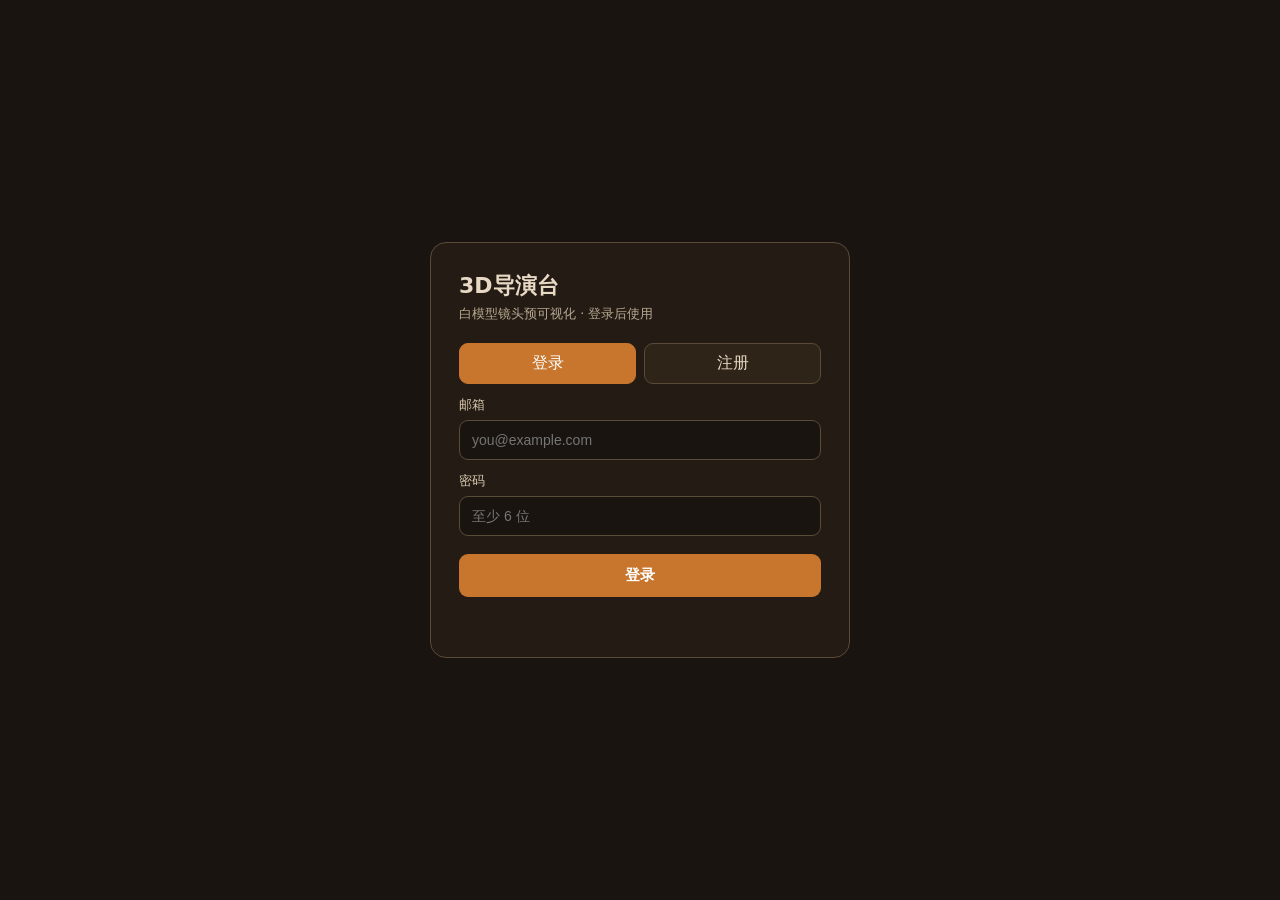
<file: index.html>
<!DOCTYPE html>
<html lang="zh-CN">
<head>
  <meta charset="UTF-8" />
  <meta name="viewport" content="width=device-width, initial-scale=1.0" />
  <title>3D导演台 · 入口</title>
  <script src="js/config.js"></script>
  <script src="js/api.js"></script>
  <style>
    body { margin:0; height:100vh; display:flex; align-items:center; justify-content:center;
      background:#1a1410; color:#e8d9c5; font-family:system-ui,-apple-system,"PingFang SC",sans-serif; }
    .box { text-align:center; }
    .spin { font-size:14px; color:#b8a890; }
  </style>
</head>
<body>
  <div class="box">
    <div style="font-size:42px;margin-bottom:12px;">🎬</div>
    <div class="spin">正在跳转…</div>
  </div>
  <script>
    (async () => {
      try {
        await window.API.me();
        window.location.replace('studio.html');
      } catch (e) {
        window.location.replace('login.html');
      }
    })();
  </script>
</body>
</html>
</file>
